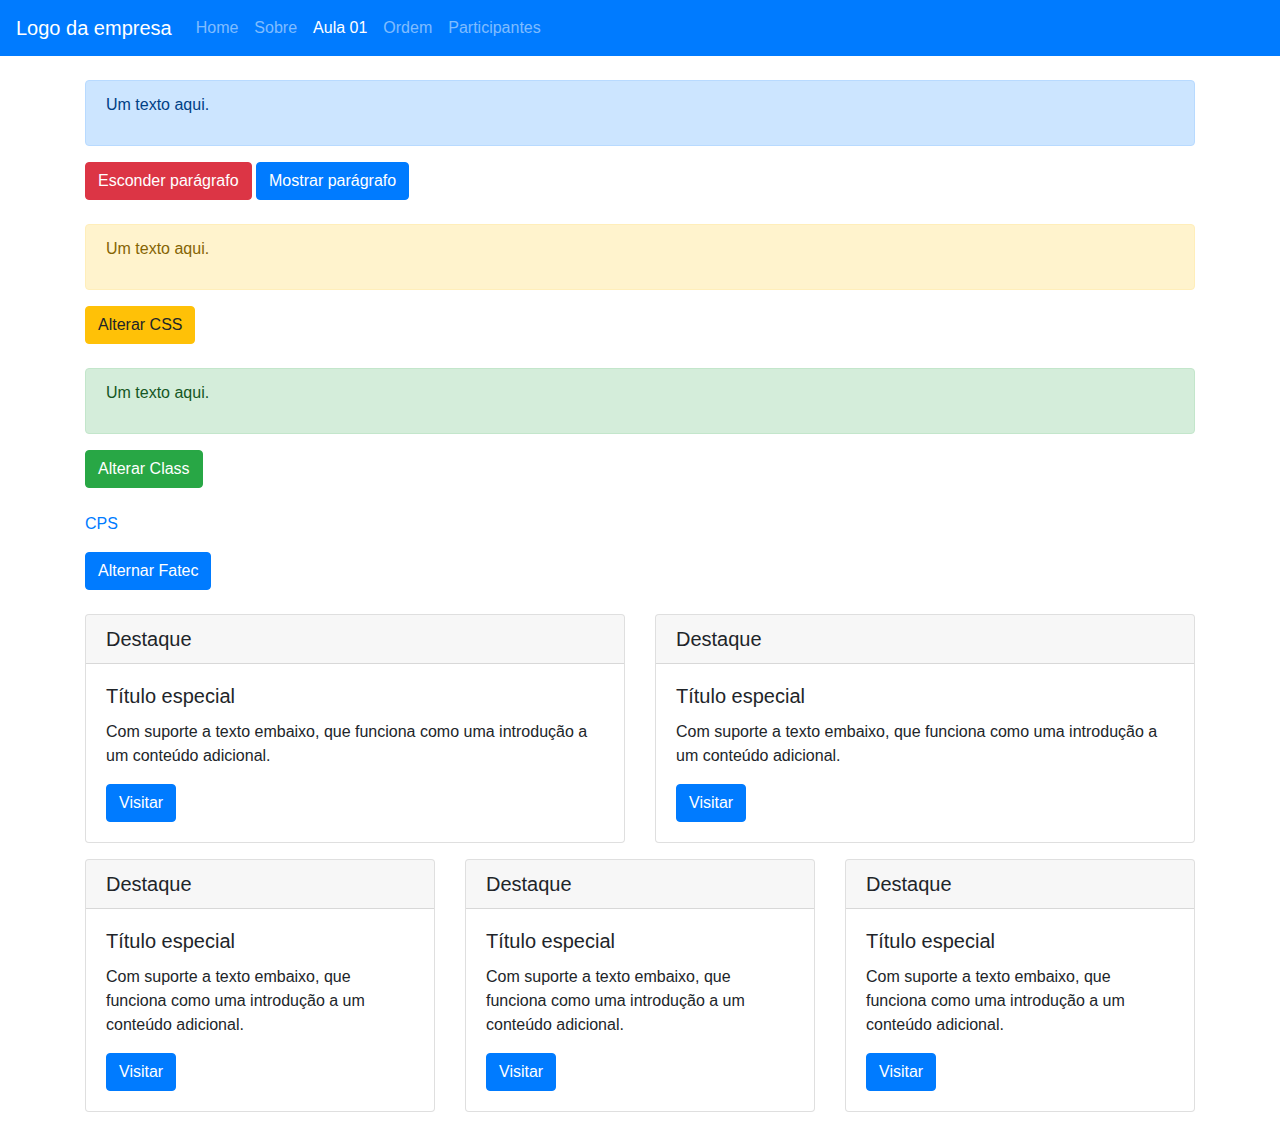
<file: aula01.html>
<!DOCTYPE html>
<html lang="pt-br">
    <head>
        <meta charset="UTF-8">
        <meta name="viewport" content="width=device-width, initial-scale=1.0">
        <title>Bootstrap - JQuery</title>
        <link rel="stylesheet" href="https://stackpath.bootstrapcdn.com/bootstrap/4.1.3/css/bootstrap.min.css">
        <link rel="stylesheet" href="css/estilos.css">
    </head>
    <body>
        <nav class="navbar navbar-expand-lg navbar-dark bg-azul mb-4">
            <a class="navbar-brand" href="index.html">Logo da empresa</a>
            <button
                class="navbar-toggler"
                type="button"
                data-toggle="collapse"
                data-target="#navbarNav"
                aria-controls="navbarNav"
                aria-expanded="false"
                aria-label="Alterna navegação"
            >
                <span class="navbar-toggler-icon"></span>
            </button>
            <div class="collapse navbar-collapse" id="navbarNav">
                <ul class="navbar-nav">
                    <li class="nav-item">
                        <a class="nav-link" href="index.html">Home</a>
                    </li>
                    <li class="nav-item">
                        <a class="nav-link" href="sobre.html">Sobre</a>
                    </li>
                    <li class="nav-item active">
                        <a class="nav-link" href="aula01.html">Aula 01</a>
                    </li>
                    <li class="nav-item">
                        <a class="nav-link" href="ordem.html">Ordem</a>
                    </li>
                    <li class="nav-item">
                        <a class="nav-link" href="Participantes.html">Participantes</a>
                    </li>
                </ul>
            </div>
        </nav>
        <div class="container mb-3">
            <div class="row mb-3">
                <div class="col-md-12 col-sm-12 mb-2">
                    <div class="alert alert-primary" role="alert" id="teste1">
                        <p>Um texto aqui.</p>
                    </div>
                    <button id="esconder" class="btn btn-danger">
                        Esconder
                    parágrafo
                    </button>
                    <button id="mostrar" class="btn btn-primary">
                        Mostrar
                    parágrafo
                    </button>
                </div>
            </div>
            <div class="row mb-3">
                <div class="col-md-12 col-sm-12 mb-2">
                    <div class="alert alert-warning" role="alert" id="teste2">
                        <p>Um texto aqui.</p>
                    </div>
                    <button id="alterarCSS" class="btn btn-warning">
                        Alterar
                    CSS
                    </button>
                </div>
            </div>
            <div class="row mb-3">
                <div class="col-md-12 col-sm-12 mb-2">
                    <div class="alert alert-success" role="alert" id="teste3">
                        <p>Um texto aqui.</p>
                    </div>
                    <button id="alterarClass" class="btn btn-success">
                        Alterar
                    Class
                    </button>
                </div>
            </div>
            <div class="row mb-3">
                <div class="col-md-12 col-sm-12 mb-2">
                    <p>
                        <a
                            href="https://www.cps.sp.gov.br/"
                            id="link"
                            title="Centro Paula Souza"
                            target="_blank"
                        >CPS</a>
                    </p>
                    <button id="alternar1" class="btn btn-danger">
                        Alternar
                    CPS
                    </button>
                    <button id="alternar2" class="btn btn-primary">
                        Alternar
                    Fatec
                    </button>
                </div>
            </div>
        </div>
        <div class="container">
            <div class="row">
                <div class="col-md-6 col-sm-12 mb-3">
                    <div class="card">
                        <h5 class="card-header">Destaque</h5>
                        <div class="card-body">
                            <h5 class="card-title">Título especial</h5>
                            <p class="card-text">
                                Com suporte a texto embaixo, que funciona como uma introdução a um conteúdo
                            adicional.
                            </p>
                            <a href="#" class="btn btn-primary">Visitar</a>
                        </div>
                    </div>
                </div>
                <div class="col-md-6 col-sm-12 mb-3">
                    <div class="card">
                        <h5 class="card-header">Destaque</h5>
                        <div class="card-body">
                            <h5 class="card-title">Título especial</h5>
                            <p class="card-text">
                                Com suporte a texto embaixo, que funciona como uma introdução a um conteúdo
                            adicional.
                            </p>
                            <a href="#" class="btn btn-primary">Visitar</a>
                        </div>
                    </div>
                </div>
            </div>
            <div class="row">
                <div class="col-md-4 col-sm-12 mb-3">
                    <div class="card">
                        <h5 class="card-header">Destaque</h5>
                        <div class="card-body">
                            <h5 class="card-title">Título especial</h5>
                            <p class="card-text">
                                Com suporte a texto embaixo, que funciona como uma introdução a um conteúdo
                            adicional.
                            </p>
                            <a href="#" class="btn btn-primary">Visitar</a>
                        </div>
                    </div>
                </div>
                <div class="col-md-4 col-sm-12 mb-3">
                    <div class="card">
                        <h5 class="card-header">Destaque</h5>
                        <div class="card-body">
                            <h5 class="card-title">Título especial</h5>
                            <p class="card-text">
                                Com suporte a texto embaixo, que funciona como uma introdução a um conteúdo
                            adicional.
                            </p>
                            <a href="#" class="btn btn-primary">Visitar</a>
                        </div>
                    </div>
                </div>
                <div class="col-md-4 col-sm-12 mb-3">
                    <div class="card">
                        <h5 class="card-header">Destaque</h5>
                        <div class="card-body">
                            <h5 class="card-title">Título especial</h5>
                            <p class="card-text">
                                Com suporte a texto embaixo, que funciona como uma introdução a um conteúdo
                            adicional.
                            </p>
                            <a href="#" class="btn btn-primary">Visitar</a>
                        </div>
                    </div>
                </div>
            </div>
        </div>
        <script src="https://code.jquery.com/jquery-3.3.1.slim.min.js"></script>
        <script src="https://cdnjs.cloudflare.com/ajax/libs/popper.js/1.14.3/umd/popper.min.js"></script>
        <script src="https://stackpath.bootstrapcdn.com/bootstrap/4.1.3/js/bootstrap.min.js"></script>
        <script src="js/exemplo01.js"></script>
    </body>
</html>
</file>
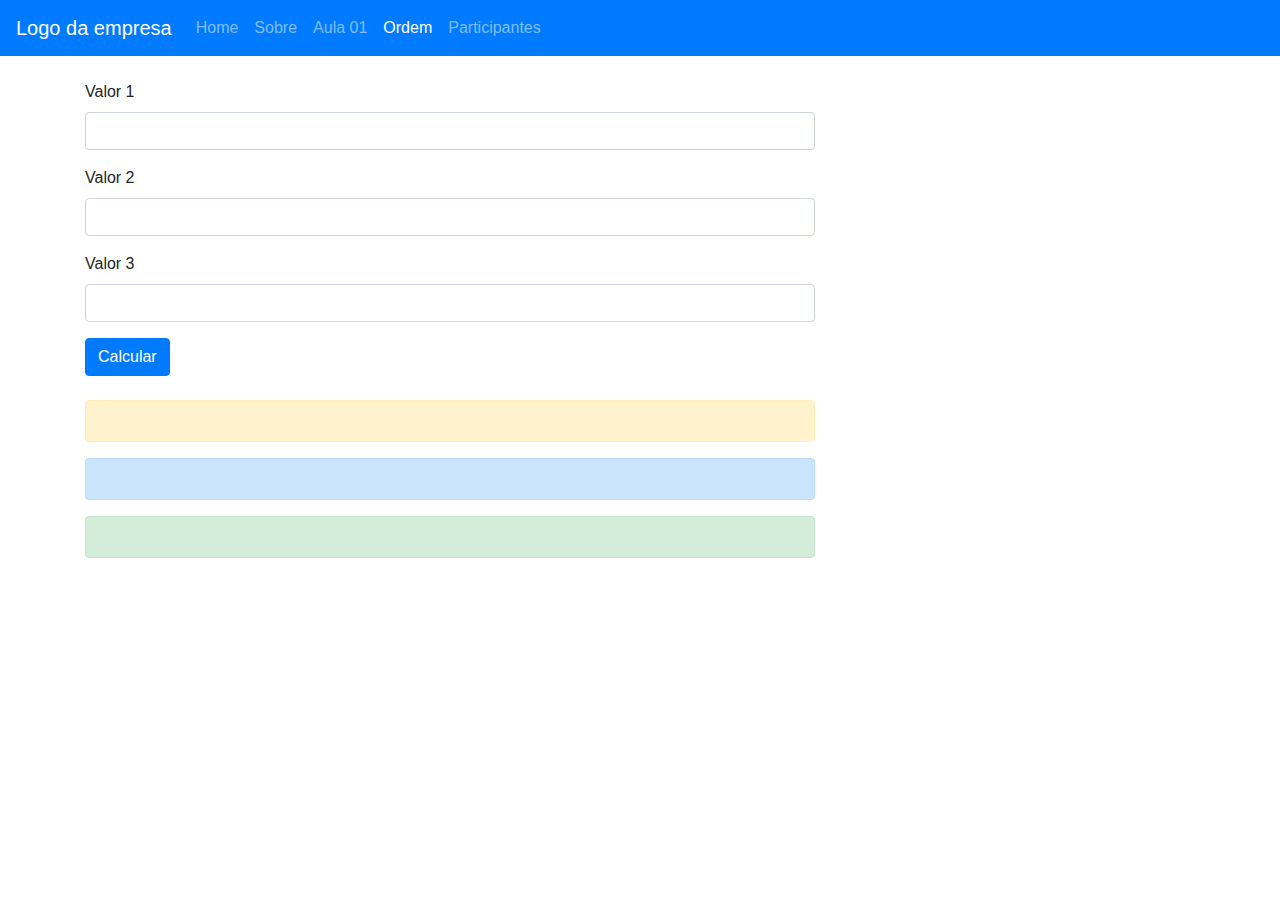
<file: ordem.html>
<!DOCTYPE html>
<html lang="pt-br">

<head>
    <meta charset="UTF-8">
    <meta name="viewport" content="width=device-width, initial-scale=1.0">
    <title>Introdução ao Bootstrap</title>
    <link rel="stylesheet" href="https://stackpath.bootstrapcdn.com/bootstrap/4.1.3/css/bootstrap.min.css">
    <link rel="stylesheet" href="css/estilos.css">

</head>

<body>
    <nav class="navbar navbar-expand-lg navbar-dark bg-azul mb-4">
        <a class="navbar-brand" href="index.html">Logo da empresa</a>
        <button class="navbar-toggler" type="button" data-toggle="collapse" data-target="#navbarNav"
            aria-controls="navbarNav" aria-expanded="false" aria-label="Alterna navegação">
            <span class="navbar-toggler-icon"></span>
        </button>
        <div class="collapse navbar-collapse" id="navbarNav">
            <ul class="navbar-nav">
                <li class="nav-item">
                    <a class="nav-link" href="index.html">Home</a>
                </li>
                <li class="nav-item">
                    <a class="nav-link" href="sobre.html">Sobre</a>
                </li>
                <li class="nav-item">
                    <a class="nav-link" href="aula01.html">Aula 01</a>
                </li>
                <li class="nav-item active">
                    <a class="nav-link" href="ordem.html">Ordem</a>
                </li>
                <li class="nav-item">
                    <a class="nav-link" href="Participantes.html">Participantes</a>
                </li>
            </ul>
        </div>
    </nav>
    <div class="container">
        <div class="row">
            <div class="col-md-8 col-sm-12">
                <div class="form-group">
                    <label for="licaoValor1">Valor 1</label>
                    <input type="number" name="licaoValor1" id="licaoValor1" step="0.5" class="form-control">
                </div>
                <div class="form-group">
                    <label for="licaoValor2">Valor 2</label>
                    <input type="number" name="licaoValor2" id="licaoValor2" step="0.5" class="form-control">
                </div>
                <div class="form-group">
                    <label for="licaoValor3">Valor 3</label>
                    <input type="number" name="licaoValor3" id="licaoValor3" step="0.5" class="form-control">
                </div>
                <button id="licaoCalcular" class="btn btn-primary mb-4">Calcular</button>
                <div class="alert alert-warning" role="alert" id="ordem">
                    <p id="txtOrdem"></p>
                </div>
                <div class="alert alert-primary" role="alert" id="media">
                    <p id="txtMedia"></p>
                </div>
                <div class="alert alert-success" role="alert" id="loop">
                    <p id="txtLoop"></p>
                </div>
            </div>
        </div>
    </div>
    

    <script src="https://code.jquery.com/jquery-3.3.1.slim.min.js"></script>
    <script src="https://cdnjs.cloudflare.com/ajax/libs/popper.js/1.14.3/umd/popper.min.js"></script>
    <script src="https://stackpath.bootstrapcdn.com/bootstrap/4.1.3/js/bootstrap.min.js"></script>

    <script src="js/licao.js"></script>
</body>

</html>
</file>
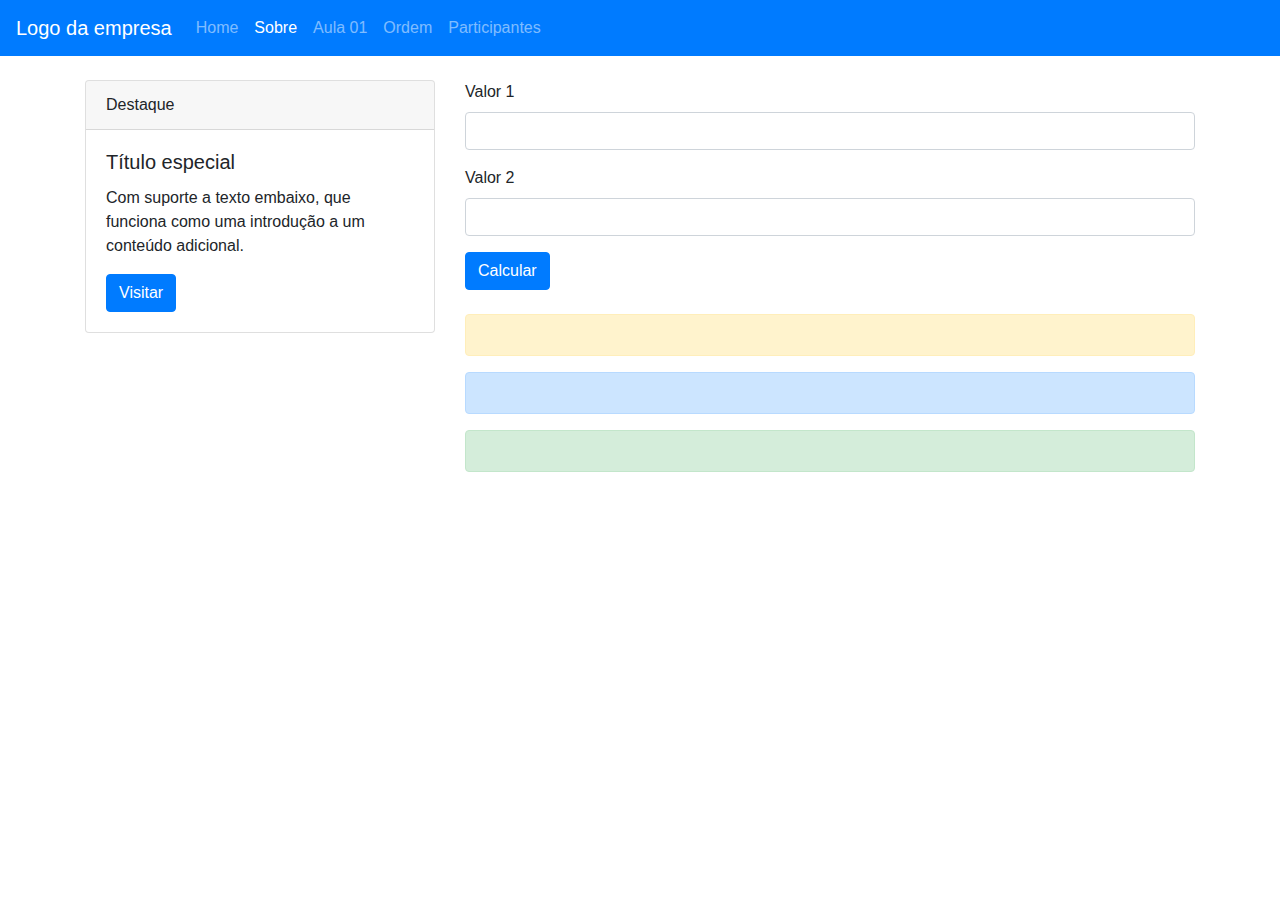
<file: sobre.html>
<!DOCTYPE html>
<html lang="pt-br">

<head>
    <meta charset="UTF-8">
    <meta name="viewport" content="width=device-width, initial-scale=1.0">
    <title>Introdução ao Bootstrap</title>
    <link rel="stylesheet" href="https://stackpath.bootstrapcdn.com/bootstrap/4.1.3/css/bootstrap.min.css">
    <link rel="stylesheet" href="css/estilos.css">

</head>

<body>
    <nav class="navbar navbar-expand-lg navbar-dark bg-azul mb-4">
        <a class="navbar-brand" href="index.html">Logo da empresa</a>
        <button class="navbar-toggler" type="button" data-toggle="collapse" data-target="#navbarNav"
            aria-controls="navbarNav" aria-expanded="false" aria-label="Alterna navegação">
            <span class="navbar-toggler-icon"></span>
        </button>
        <div class="collapse navbar-collapse" id="navbarNav">
            <ul class="navbar-nav">
                <li class="nav-item">
                    <a class="nav-link" href="index.html">Home</a>
                </li>
                <li class="nav-item active">
                    <a class="nav-link" href="sobre.html">Sobre</a>
                </li>
                <li class="nav-item">
                    <a class="nav-link" href="aula01.html">Aula 01</a>
                </li>
                <li class="nav-item">
                    <a class="nav-link" href="ordem.html">Ordem</a>
                </li>
                <li class="nav-item">
                    <a class="nav-link" href="Participantes.html">Participantes</a>
                </li>
            </ul>
        </div>
    </nav>

    <div class="container">
        <div class="row">
            <div class="col-md-4 col-sm-12">
                <div class="card">
                    <div class="card-header">
                        Destaque
                    </div>
                    <div class="card-body">
                        <h5 class="card-title">Título especial</h5>
                        <p class="card-text">Com suporte a texto embaixo, que funciona como uma introdução a um conteúdo
                            adicional.</p>
                        <a href="#" class="btn btn-primary">Visitar</a>
                    </div>
                </div>
            </div>
            <div class="col-md-8 col-sm-12">
                <div class="form-group">
                    <label for="txtvalor1">Valor 1</label>
                    <input type="number" name="txtvalor1" id="txtvalor1" step="0.5" class="form-control" value>
                </div>
                <div class="form-group">
                    <label for="txtvalor2">Valor 2</label>
                    <input type="number" name="txtvalor2" id="txtvalor2" step="0.5" class="form-control" value>
                </div>
                <button id="calcular" class="btn btn-primary mb-4">Calcular</button>
                <div class="alert alert-warning" role="alert">
                    <p id="resultado"></p>
                </div>
                <div class="alert alert-primary" role="alert">
                    <p id="msg"></p>
                </div>
                <div class="alert alert-success" role="alert">
                    <p id="fatorial"></p>
                </div>
            </div>
        </div>
    </div>

    <script src="https://code.jquery.com/jquery-3.3.1.slim.min.js"></script>
    <script src="https://cdnjs.cloudflare.com/ajax/libs/popper.js/1.14.3/umd/popper.min.js"></script>
    <script src="https://stackpath.bootstrapcdn.com/bootstrap/4.1.3/js/bootstrap.min.js"></script>

    <script src="js/calculo.js"></script>
</body>

</html>
</file>
<file: css/estilos.css>
.bg-azul {
    background-color: #007bff !important;
}
</file>
